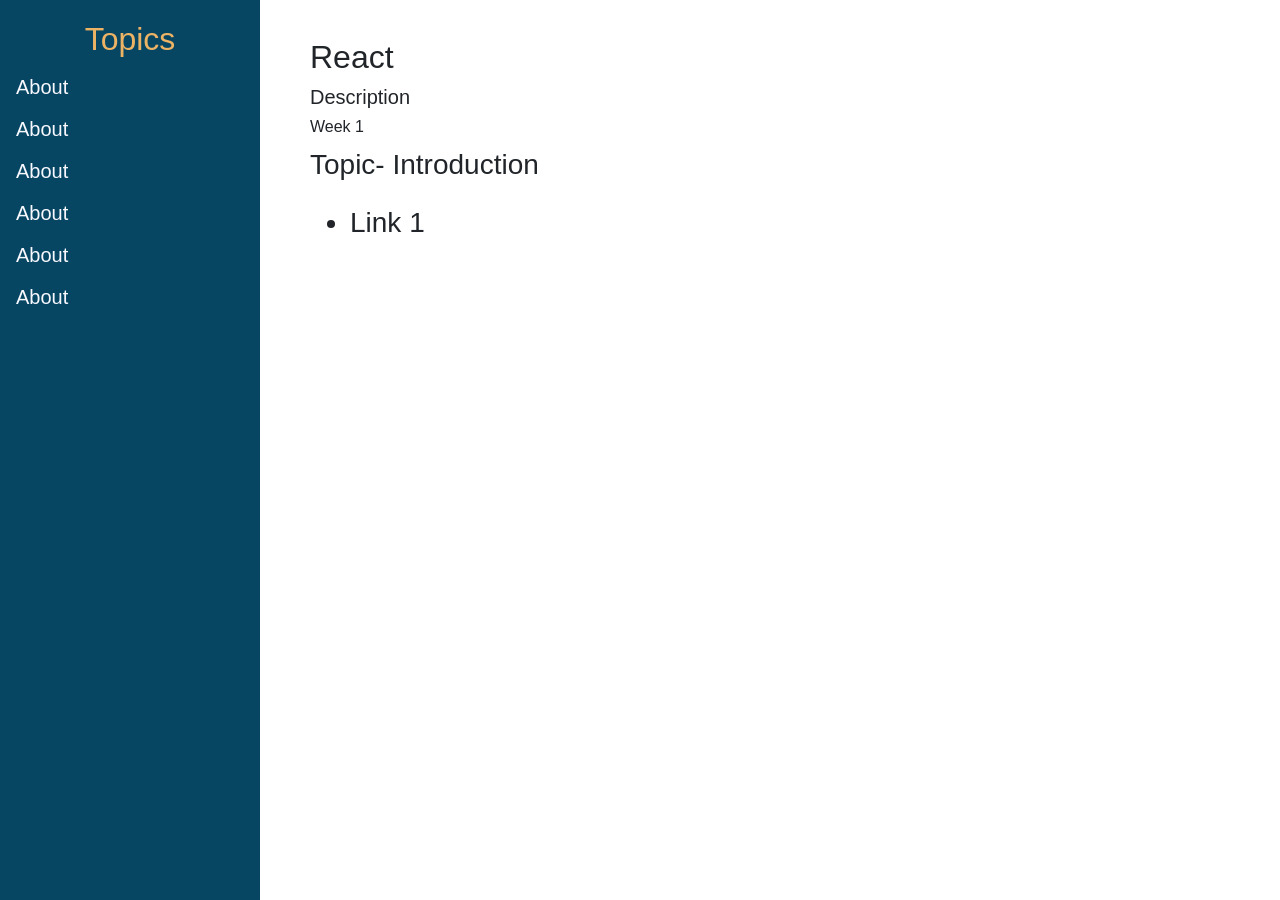
<file: smartLearn/topic.html>
<!DOCTYPE html>
<html lang="en" dir="ltr">
  <head>
    <meta charset="utf-8" />
    <title>Project Subject</title>

    <!-- CSS stylesheets -->
    <link
      rel="stylesheet"
      href="https://cdn.jsdelivr.net/npm/bootstrap@4.5.3/dist/css/bootstrap.min.css"
      integrity="sha384-TX8t27EcRE3e/ihU7zmQxVncDAy5uIKz4rEkgIXeMed4M0jlfIDPvg6uqKI2xXr2"
      crossorigin="anonymous"
    />
    <link rel="stylesheet" href="../smartLearn/css/main.css" />

    <!-- Font Awesome -->
    <link
      rel="stylesheet"
      href="https://use.fontawesome.com/releases/v5.15.4/css/all.css"
      integrity="sha384-DyZ88mC6Up2uqS4h/KRgHuoeGwBcD4Ng9SiP4dIRy0EXTlnuz47vAwmeGwVChigm"
      crossorigin="anonymous"
    />

    <!-- Google Fonts -->
    <link rel="preconnect" href="https://fonts.gstatic.com" />
    <link
      href="https://fonts.googleapis.com/css2?family=Montserrat:wght@100&family=Ubuntu:wght@300&display=swap"
      rel="stylesheet"
    />

    <!-- Bootstrap Scripts -->
    <script
      src="https://code.jquery.com/jquery-3.5.1.slim.min.js"
      integrity="sha384-DfXdz2htPH0lsSSs5nCTpuj/zy4C+OGpamoFVy38MVBnE+IbbVYUew+OrCXaRkfj"
      crossorigin="anonymous"
    ></script>
    <script
      src="https://cdn.jsdelivr.net/npm/bootstrap@4.5.3/dist/js/bootstrap.bundle.min.js"
      integrity="sha384-ho+j7jyWK8fNQe+A12Hb8AhRq26LrZ/JpcUGGOn+Y7RsweNrtN/tE3MoK7ZeZDyx"
      crossorigin="anonymous"
    ></script>
  </head>
  <body>
    <!-- Navbar -->
    <!-- Left Side fixed topic of contents -->
    <div class="sidenav">
      <h2 class="heading">Topics</h2>
      <a href="">About</a>
      <a href="">About</a>
      <a href="">About</a>
      <a href="">About</a>
      <a href="">About</a>
      <a href="">About</a>
    </div>

    <!-- Centre part of the webpage -->
    <div class="middle">
      <h2>React</h2>
      <h5>Description</h5>
      <h6>Week 1</h6>
      <p>Topic- Introduction</p>
      <ul>
        <li>Link 1</li>
      </ul>
    </div>
    <!-- C -->
  </body>
</html>
</file>
<file: smartLearn/css/main.css>
body {
  /* background-color: #6f5cf2; */
  margin: 3% 0;
}

.sidenav {
  height: 100%;
  width: 260px;
  position: fixed;
  z-index: 1;
  top: 0;
  left: 0;
  background-color: #064663;
  overflow-x: hidden;
  padding-top: 20px;
}

.sidenav a {
  padding: 6px 8px 6px 16px;
  text-decoration: none;
  font-size: 20px;
  color: ghostwhite;
  display: block;
}

.sidenav a:hover {
  color: #f1f1f1;
}

.middle {
  margin-left: 300px; /* Same as the width of the sidenav */
  font-size: 28px; /* Increased text to enable scrolling */
  padding: 0px 10px;
}

.heading {
  color: #ecb365;
  text-align: center;
}

@media screen and (max-height: 450px) {
  .sidenav {
    padding-top: 15px;
  }
  .sidenav a {
    font-size: 18px;
  }
}
</file>
